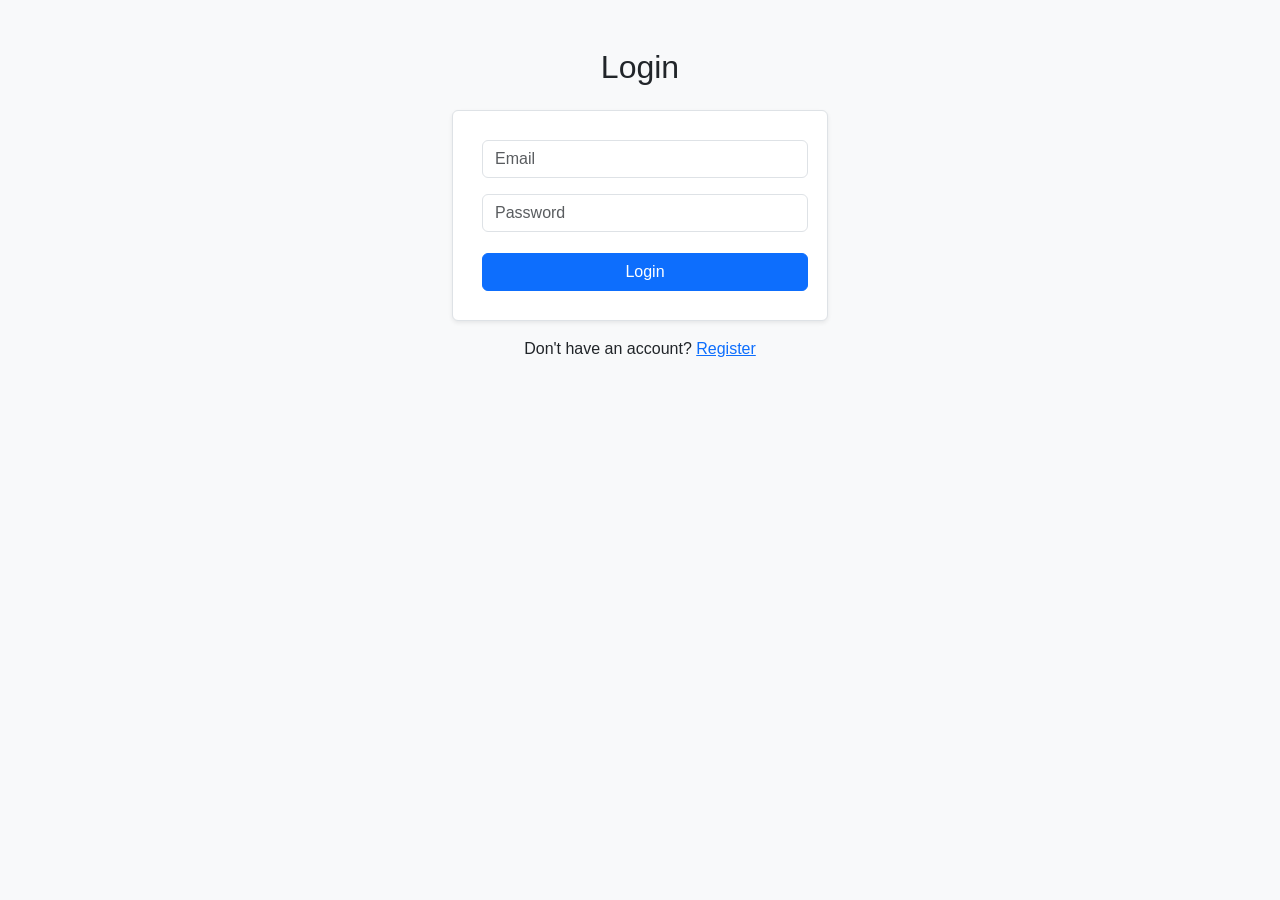
<file: frontend/index.html>
<!DOCTYPE html>
<html>
<head>
    <title>Login | Habit Tracker</title>

    <!-- Bootstrap -->
    <link href="https://cdn.jsdelivr.net/npm/bootstrap@5.3.2/dist/css/bootstrap.min.css" rel="stylesheet">

    <!-- Custom CSS -->
    <link rel="stylesheet" href="style.css">

</head>
<body class="bg-light">

<div class="container mt-5" style="max-width:400px;">
    <h2 class="text-center mb-4">Login</h2>

    <form id="loginForm" class="border p-4 shadow-sm bg-white rounded">
        <input class="form-control mb-3" type="email" id="email" placeholder="Email" required>
        <input class="form-control mb-3" type="password" id="password" placeholder="Password" required>
        <button class="btn btn-primary w-100" type="submit">Login</button>
    </form>

    <p class="text-center mt-3">
        Don't have an account? <a href="register.html">Register</a>
    </p>
</div>


<!-- JS -->
<script src="script.js"></script>

</body>
</html>
</file>
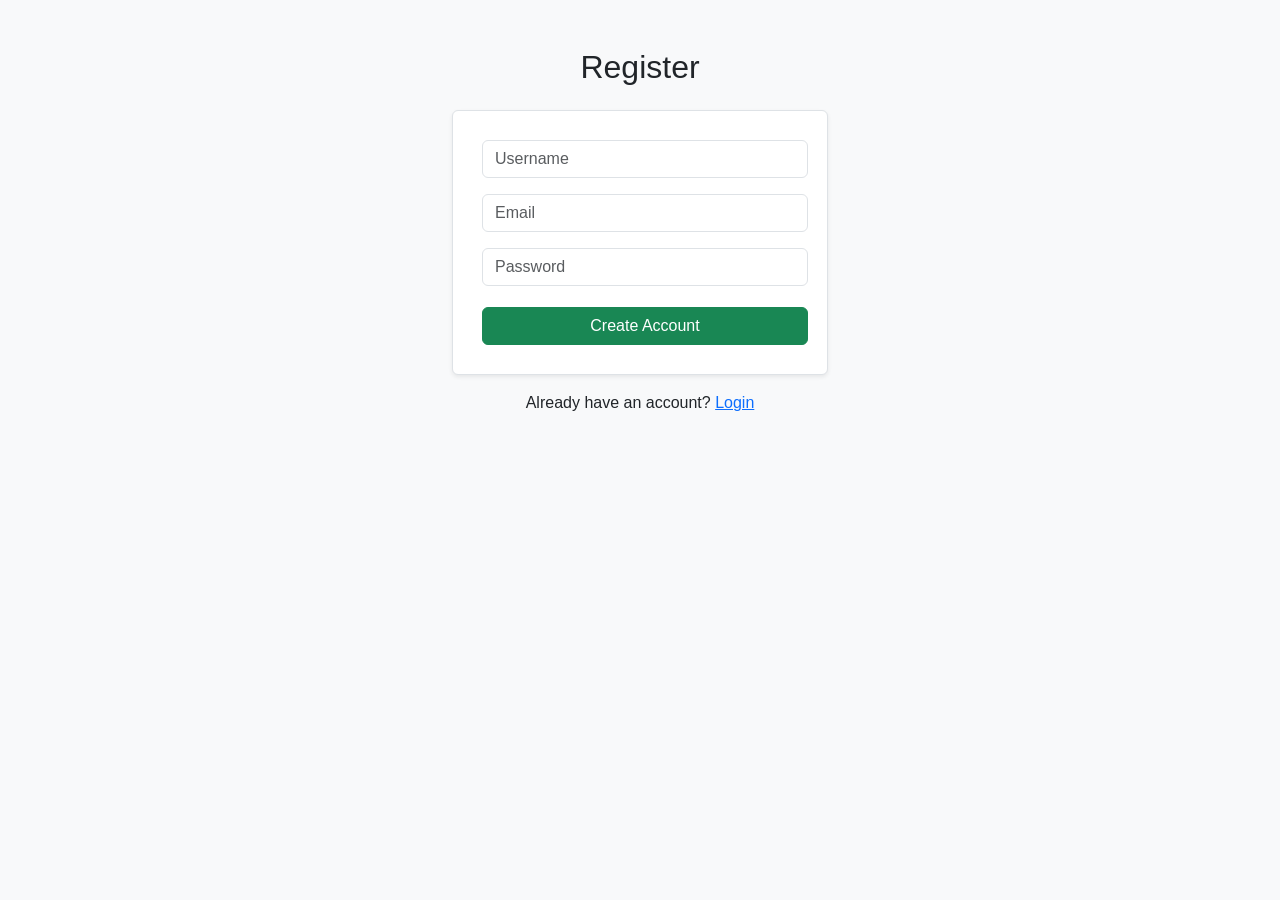
<file: frontend/register.html>
<!DOCTYPE html>
<html>
<head>
    <title>Register | Habit Tracker</title>

    <!-- Bootstrap -->
    <link href="https://cdn.jsdelivr.net/npm/bootstrap@5.3.2/dist/css/bootstrap.min.css" rel="stylesheet">

    <link rel="stylesheet" href="style.css">
</head>
<body class="bg-light">

<div class="container mt-5" style="max-width:400px;">
    <h2 class="text-center mb-4">Register</h2>

    <form id="registerForm" class="border p-4 shadow-sm bg-white rounded">
        <input class="form-control mb-3" type="text" id="username" placeholder="Username" required>
        <input class="form-control mb-3" type="email" id="email" placeholder="Email" required>
        <input class="form-control mb-3" type="password" id="password" placeholder="Password" required>

        <button class="btn btn-success w-100" type="submit">Create Account</button>
    </form>

    <p class="text-center mt-3">
        Already have an account? <a href="index.html">Login</a>
    </p>
</div>

<script src="script.js"></script>
</body>
</html>
</file>
<file: frontend/style.css>
body{font-family:Arial, sans-serif;margin:20px;}input,button{margin:5px;}
</file>
